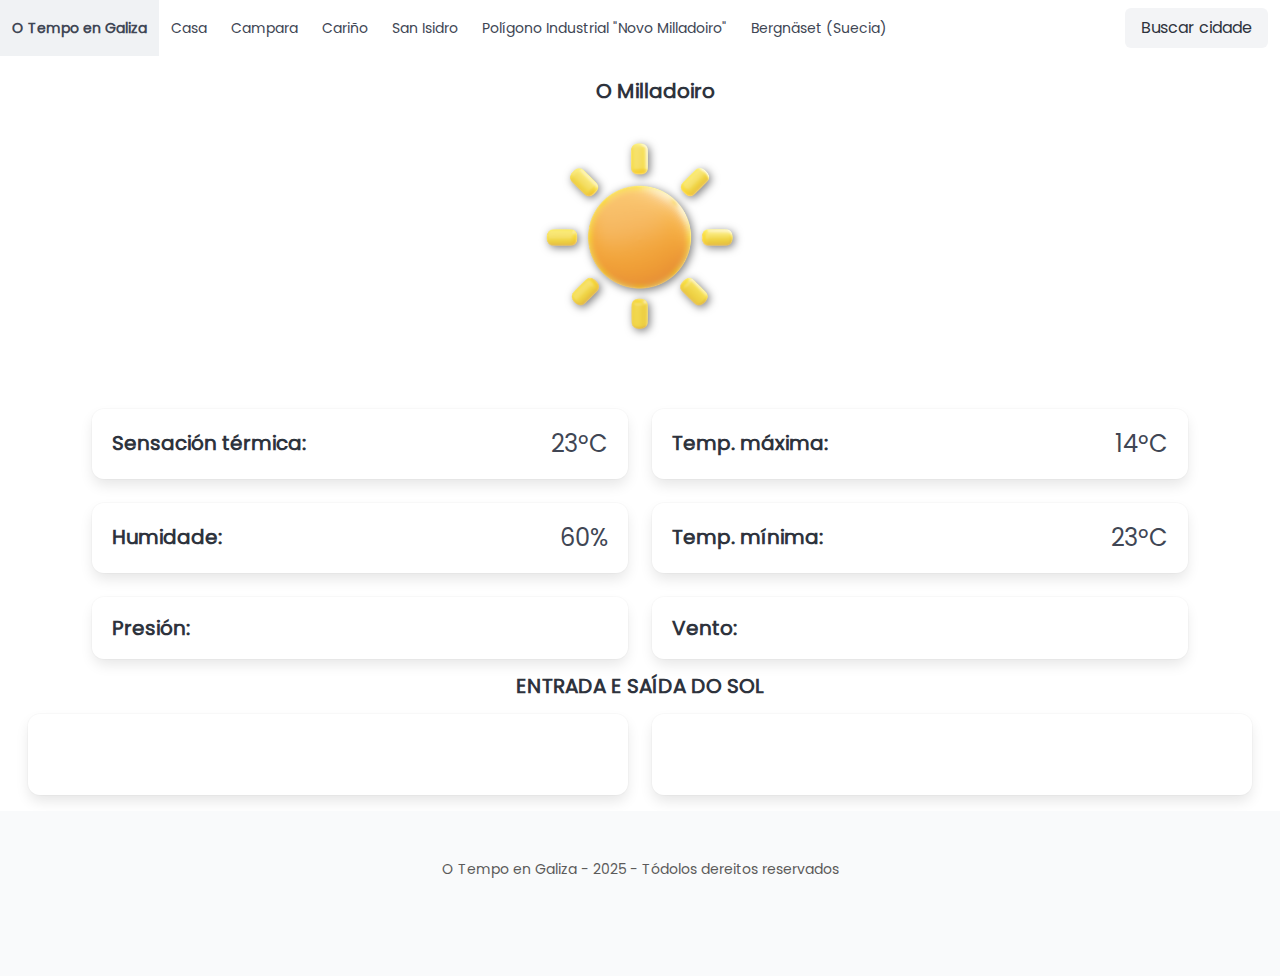
<file: index.html>
<!DOCTYPE html>
<html class="theme-light" lang="gl">
  <head>
    <meta charset="UTF-8" />
    <meta name="viewport" content="width=device-width, initial-scale=1.0" />
    <title>O Tempo en Galiza</title>
    <link rel="stylesheet" href="./style/bulma.min.css" />
    <link rel="stylesheet" href="./style/style.css" />
    <link rel="shortcut icon" href="favicon.png" type="image/x-icon" />
    <meta name="MobileOptimized" content="width" />
    <meta name="HanheldFriendly" content="true" />

    <!-- Meta etiquetas PWA para Apple -->

    <meta name="apple-mobile-web-app-capable" content="yes" />
    <meta
      name="apple-mobile-web-app-status-bar-style"
      content="black-translucent"
    />
    <link
      rel="apple-touch-startup-image"
      href="assets/favicons/favicon_96x96@1x.png"
    />

    <!-- Configuración General PWA -->
    <link rel="manifest" href="manifest.json" />

    <!-- Favicons -->
    <link rel="shortcut icon" href="assets/favicons/favicon_16x16@1x.png" />
    <link rel="apple-touch-icon" href="assets/favicons/favicon_32x32@1x.png" />
    <link
      rel="apple-touch-icon"
      sizes="48x48"
      href="assets/favicons/favicon_48x48@1x.png"
    />
    <link
      rel="apple-touch-icon"
      sizes="96x96"
      href="assets/favicons/favicon_96x96@1x.png"
    />
    <link
      rel="apple-touch-icon"
      sizes="152x152"
      href="assets/favicons/favicon_152x152@1x.png"
    />
    <link
      rel="apple-touch-icon"
      sizes="167x167"
      href="assets/favicons/favicon_167x167@1x.png"
    />
    <link
      rel="apple-touch-icon"
      sizes="180x180"
      href="assets/favicons/favicon_180x180@1x.png"
    />
    <link
      rel="icon"
      sizes="192x192"
      href="assets/favicons/favicon_192x192@1x.png"
    />
    <link
      rel="icon"
      sizes="512x512"
      href="assets/favicons/favicon_512x512@1x.png"
    />

  </head>
  <body>
    <header>
      <nav
        class="navbar is-fixed-top"
        role="navigation"
        aria-label="main navigation"
      >
        <div class="navbar-brand">
          <a class="navbar-item has-text-weight-bold" href="index.html">
            O Tempo en Galiza
          </a>

          <a
            role="button"
            class="navbar-burger"
            aria-label="menu"
            aria-expanded="false"
            data-target="navbarBasicExample"
          >
            <span aria-hidden="true"></span>
            <span aria-hidden="true"></span>
            <span aria-hidden="true"></span>
            <span aria-hidden="true"></span>
          </a>
        </div>

        <div id="navbarBasicExample" class="navbar-menu">
          <div class="navbar-start">
            
          <a class="navbar-item" href="#" onclick="actualizarDatos(42.8660422,-8.541)"> Casa </a>
          <a class="navbar-item" href="#" onclick="actualizarDatos(43.28,-8.87)"> Campara </a>
          <a class="navbar-item" href="#" onclick="actualizarDatos(43.7369066,-7.8737579)"> Cariño </a>
          <a class="navbar-item" href="#" onclick="actualizarDatos(43.06,-5.38)"> San Isidro </a>
          <a class="navbar-item" href="#" onclick="actualizarDatos(42.85,-8.58)"> Polígono Industrial "Novo Milladoiro" </a>
          <a class="navbar-item" href="#" onclick="actualizarDatos(65.5866397,22.0999817)"> Bergnäset (Suecia) </a>
          <a id="demo"class="navbar-item" href="#" onload="actualizarDatos(position.coords.latitude, position.coords.longitude)">  </a><!-- <a class="navbar-item" onclick="actualizarDatos(42.84,-8.57)">
              O Milladoiro
            </a>

            <a class="navbar-item" onclick="actualizarDatos(42.85, -8.65)">
              Bertamiráns
            </a> -->
          </div>
          <div class="navbar-end">
            <div class="navbar-item">
              <div class="buttons">
                <a class="button is-light" href="buscar.html">
                  Buscar cidade
                </a>
              </div>
            </div>
          </div>
        </div>
      </nav>
    </header>
    <main class="main">
      <div class="container">
        <div class="columns">
          <div class="column">
            <div class="location is-flex is-justify-content-center">
              <img
                src="./assets/location_icon.svg"
                alt="Icono de posición xeolocalizada"
                class="location__icon"
              />
              <h2 id="location" class="location__h2 title is-5 pl-3">
                O Milladoiro
              </h2>
            </div>
            <div class="date is-flex is-justify-content-center">
              <p id="data" class="date__p"></p>
            </div>
            <div class="weather is-flex is-justify-content-center">
              <img
                id="weatherIcon"
                class="weather__icon"
                src="./assets/iconos/01d.png"
                alt="Icono de soleado"
                width="262px"
              />
            </div>
            <div class="temperature is-flex is-justify-content-center">
              <h3
                class="temperature__h3 title is-1"
                id="weatherTemperature"
              ></h3>
            </div>
            <div class="description is-flex is-justify-content-center">
              <p id="description" class="description__p title is-5"></p>
            </div>
          </div>
        </div>
        <div id="forecast-container" class="pronostico">

          <template id="forecast-template">
            <div class="pronostico__container">
              <div class="pronostico__card">
                <h4 id="date"></h4>
                <img id="weather-icon" src="" alt=""/>
                <h4 id="temperature"></h4>
              </div>
            </div>
          </template>
          
        </div>
        <div class="columns is-multiline mx-4">
          <div class="column">
            <div class="box is-flex is-justify-content-space-between is-align-items-center" >
              <strong class="title is-5">Sensación térmica:</strong>
              <p id="feellike" class="subtitle is-4">23ºC</p>
            </div>

            <div class="box is-flex is-justify-content-space-between is-align-items-center">
              <strong class="title is-5">Humidade:</strong>
              <p id="humidity" class="subtitle is-4">60%</p>
            </div>
            <div class="box is-flex is-justify-content-space-between is-align-items-center">
              <strong class="title is-5">Presión:</strong>
              <p id="pressure" class="subtitle is-4"></p>
            </div>
          </div>

          <div class="column">
            <div class="box is-flex is-justify-content-space-between is-align-items-center" >
              <strong class="title is-5">Temp. máxima:</strong>
              <p id="tempMax" class="subtitle is-4">14ºC</p>
            </div>
            <div class="box is-flex is-justify-content-space-between is-align-items-center" >
              <strong class="title is-5">Temp. mínima:</strong>
              <p id="tempMin" class="subtitle is-4">23ºC</p>
            </div>
            <div class="box is-flex is-justify-content-space-between is-align-items-center" >
              <strong class="title is-5">Vento:</strong>
              <p id="wind" class="subtitle is-4"></p>
            </div>
            
          </div>

          <!-- <div class="column">
            <div class="box is-flex is-justify-content-space-between is-align-items-center" >
              <strong class="title is-5">Temp. máxima:</strong>
              <p id="tempMax" class="subtitle is-4">14ºC</p>
            </div>
            <div class="box is-flex is-justify-content-space-between is-align-items-center" >
              <strong class="title is-5">Temp. mínima:</strong>
              <p id="tempMin" class="subtitle is-4">23ºC</p>
            </div>
            <div class="box is-flex is-justify-content-space-between is-align-items-center" >
              <strong class="title is-5">Vento:</strong>
              <p id="wind" class="subtitle is-4"></p>
            </div> -->
            
          </div>
        </div>


        

        <div class="is-flex is-justify-content-center is-align-items-center">
          <h1 class="title is-5 py-4">ENTRADA E SAÍDA DO SOL</h1>
        </div>
        <div class="columns mx-4">
          <div class="column">
            <div
              class="box is-flex is-justify-content-space-between is-align-items-center"
            >
              <img src="./assets/sun.svg" alt="Amanecer" />
              <p id="amancer" class="subtitle is-4"></p>
            </div>
          </div>
          <div class="column">
            <div
              class="box is-flex is-justify-content-space-between is-align-items-center"
            >
              <img src="./assets/sun-fog.svg" alt="Solpor" />
              <p id="solpor" class="subtitle is-4"></p>
            </div>
          </div>
        </div>
      </div>
    </main>
    <footer class="footer mt-4">
      <p class="footer__p has-text-centered">
        O Tempo en Galiza - 2025 - Tódolos dereitos reservados
      </p>
    </footer>
    <script src="./js/script.js"></script>
    <script src="./js/navbar.js"></script>
  </body>
</html>
</file>
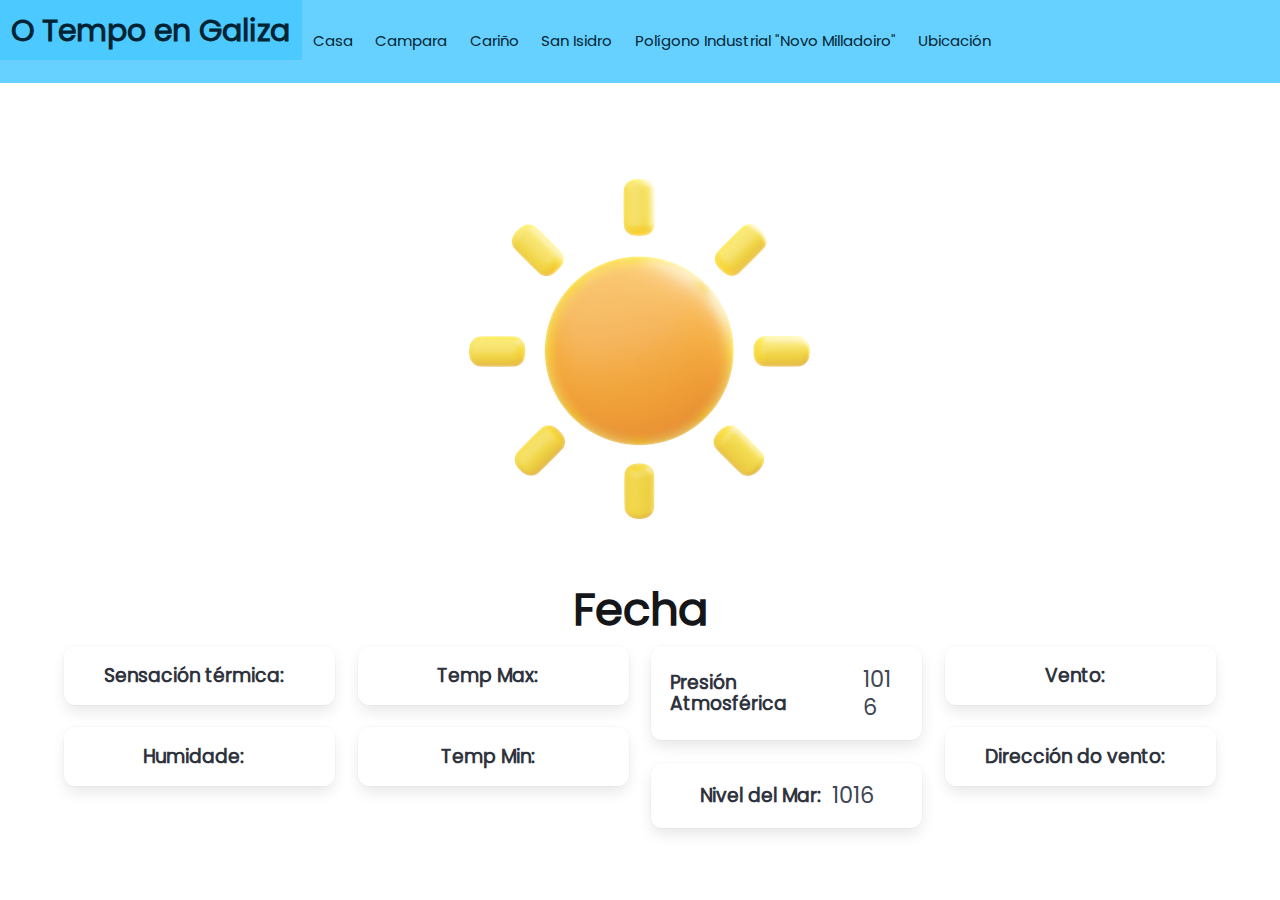
<file: Exercicio64 Ruben/Nueva carpeta/index - copia.html>
<!DOCTYPE html>
<html lang="gl">

<head>
  <meta charset="UTF-8" />
  <meta name="viewport" content="width=device-width, initial-scale=1.0" />
  <title>exercicio 60</title>
  <link rel="stylesheet" href="./style/bulma.min.css" />
  <link rel="stylesheet" href="./style/style60.css" />
</head>

<body>
  <header>
    <nav class="navbar  is-info" role="navigation" aria-label="main navigation">
      <div class="navbar-brand">
        <a class="navbar-item title" href="index"> O Tempo en Galiza </a>

        <a role="button" class="navbar-burger" aria-label="menu" aria-expanded="false" data-target="navbarBasicExample">
          <span aria-hidden="true"></span>
          <span aria-hidden="true"></span>
          <span aria-hidden="true"></span>
          <span aria-hidden="true"></span>
        </a>
      </div>

      <div id="navbarBasicExample" class="navbar-menu">
        <div class="navbar-start">
          <a class="navbar-item" href="#" onclick="actualizarDatos(42.8660422,-8.541)"> Casa </a>
          <a class="navbar-item" href="#" onclick="actualizarDatos(43.28, -8.87)"> Campara </a>
          <a class="navbar-item" href="#" onclick="actualizarDatos(43.73,-7.87)"> Cariño </a>
          <a class="navbar-item" href="#" onclick="actualizarDatos(43.06,-5.38)"> San Isidro </a>
          <a class="navbar-item" href="#" onclick="actualizarDatos(42.85,-8.58)"> Polígono Industrial "Novo Milladoiro" </a>
          <a id="demo"class="navbar-item" href="#"  onclick="actualizarDatos(showPosition(position))"> Ubicación </a>

          <!-- <div class="navbar-item has-dropdown is-hoverable">
              <a class="navbar-link">
                More
              </a>
                    <div class="navbar-dropdown">
                <a class="navbar-item">
                  About
                </a>
                <a class="navbar-item is-selected">
                  Jobs
                </a>
                <a class="navbar-item">
                  Contact
                </a>
                <hr class="navbar-divider">
                <a class="navbar-item">
                  Report an issue
                </a>
              </div>
            </div> 
        </div> -->

        <!-- <div class="navbar-end">
            <div class="navbar-item">
              <div class="buttons">
                <a class="button is-primary">
                  <strong>Sign up</strong>
                </a>
                <a class="button is-light"> Log in </a>
              </div>
            </div> -->
          </div>
      </div>
    </nav>
  </header>
  <main>
      <section class="weather">
        <div class="container">
          <div class="columns">
            <div class="column">
              <div class="weather__location is-flex is-justify-content-center">
              <img src="./assets/location_icon.svg" alt="Ubicación" />
              <h2 id="weatherLocation" class="weather__h2 title has-text-black-bis is-centered">
            
              </h2>
            </div>
            <div class="weather__icon is-flex is-justify-content-center">
              <img id="weatherIcon" src="./assets/iconos/01d.png" alt="" />
            </div>
            <div class="weather__temperature is-flex is-justify-content-center">
              <h2 id="weatherTemperature" class="weather__h2 title is-1 has-text-black-bis">
                
              </h2>
            </div>
            <div class="date is-flex is-justify-content-center">
              <h2 id="date" class="date__h2 title is-1 has-text-black-bis">
                Fecha
              </h2>	
            </div>
          </div>
        </div>
      </div>
    </section>
    <section class="features">
      <div class="container">
        <div class="columns">
          <div class="column">
            <div class="box is-flex is-justify-content-center is-align-items-center">
              <!-- <img src="./assets/sun-fog.svg" alt=""> -->
              <h5 class="features__h5 title is-5 pr-3">Sensación térmica:</h5>
              <p id="feels__like" class="features__p subtitle is-4"></p>
            </div>

            <div class="box is-flex is-justify-content-center is-align-items-center">

              <h5 class="features__h5 title is-5 pr-3">Humidade:</h5>
              <p id="humidity" class="features__p subtitle is-4"></p>
            </div>
          </div>

          <div class="column">
            <div class="box   is-flex is-justify-content-center is-align-items-center">
              <h5 class="features__h5 title is-5 pr-3">Temp Max:</h5>
              <p id="temp__max" class="features__p subtitle is-4"></p>
            </div>

            <div class="box is-flex is-justify-content-center is-align-items-center">
              <h5 class="features__h5 title is-5 pr-3">Temp Min:</h5>
              <p id="temp__min" class="features__p subtitle is-4"></p>
            </div>
          </div>
            
          <div class="column">
            <div class="box is-flex is-justify-content-center is-align-items-center">
              <h5 class="features__h5 title is-5 pr-3">Presión Atmosférica</h5>
              <p id="pressure" class="features__p subtitle is-4">1016</p>
            </div>

            <div class="box is-flex is-justify-content-center is-align-items-center">
              <h5 class="features__h5 title is-5 pr-3">Nivel del Mar:</h5>
              <p id="sea_level" class="features__p subtitle is-4">1016</p>
            </div>
          </div>

          <div class="column">
            <div class="box is-flex is-justify-content-center is-align-items-center">
              <h5 class="features__h5 title is-5 pr-3">Vento:</h5>
              <p id="wind" class="features__p subtitle is-4"></p>
            </div>

            <div class="box is-flex is-justify-content-center is-align-items-center">
              <h5 class="features__h5 title is-5 pr-3">Dirección do vento:</h5>
              <p id="wind_deg" class="features__p subtitle is-4"></p>
            </div>
            <!-- <div class="box is-flex is-justify-content-center is-align-items-center">
              <h5 class="features__h5 title is-5 pr-3">Nubosidade:</h5>
              <p id="clouds" class="features__p subtitle is-4"></p> -->
            </div>
        </div>
      </div>
    </section>
  </main>
  <footer></footer>
  <script src="./js/script.js"></script>
</body>

</html>
</file>
<file: style/style.css>
* {
  margin: 0;
  padding: 0;
  outline: 0;
  box-sizing: border-box;
}

@font-face {
    font-family: Poppins;
    src: url(./fonts/Poppins.ttf);
}

:root{
    --font-primary: Poppins;
}

body {
 display: flex;
 flex-direction: column;
 justify-content: space-between;
 color: rgb(92, 90, 90);
 -webkit-font-smoothing: antialiased;
}

body, input, button {
 font-size: 14px;
 font-family: var(--font-primary);
}

button {
 cursor: pointer;
}

.main{
  margin-top: 5rem;
}

/* Fondo */

.fondo-dia{
  background: linear-gradient(125deg, #97c1e8 0%, #61a1dd 17%, #002e7a 100%);
}

.fondo-noite{
  background: linear-gradient(125deg, #012241 0%, #013565 17%, #002e7a 100%);
}

/* Weather */

.weather__icon{
  filter: drop-shadow(2px 2px 4px rgba(0, 0, 0, 0.5));
  animation: movemento 5s ease-in-out infinite;
}

@keyframes movemento {

  0%, 100%{
    scale: 1;
    rotate:355deg;
  }

  50%{
    scale: .95;
    rotate:360deg;
  }
  
}

/* Buscar */

.buscar{
  height: 100vh;
  background-color: #2e333d;
}

.buscador{
  margin-top: 8rem;
}

/* Pronostico */

.pronostico{
  margin: 1rem 0px;
  display: flex;
  justify-content: center;
  gap: 10px;
}

.pronostico__container{
  background-color: var(--bulma-scheme-main);
  width: 55px;
  height: 90px;
  padding: 10px;
  border-radius: 10px;
  display: flex;
  justify-content: center;
  align-items: center;
}

.pronostico__card{
  display: flex;
  flex-direction: column;
  justify-content: space-between;
  align-items: center;
  width: 55px;
}



.pronostico__img{
 width: 45px;
 display: flex;
 justify-content: center;
 align-items: center; 
}

.pronostico__img img{
  width: 30px;
}

#forecast-container {
  overflow-x: auto;
  white-space: nowrap; 

  &::-webkit-scrollbar{
    display: none;
  }

  scrollbar-width: none;
  -ms-overflow-style: none;
}

#forecast-template .pronostico__card {
  display: inline-block;
  margin-right: 10px; 
}
</file>
<file: Exercicio64 Ruben/Nueva carpeta/style/style60.css>
* {
  margin: 0;
  padding: 0;
  outline: 0;
  box-sizing: border-box;
}
html{
    font-size: 15px;
}
body {
 background: white;/*linear-gradient(rgb(18, 18, 82), rgb(184, 184, 184)); */;
 color:black;
 -webkit-font-smoothing: antialiased;
}

body, input, button {
 
 font-family:Poppins ;
}

button {
 cursor: pointer;
}
@font-face {
    font-family:Poppins;
    src: url(../fonts/Poppins.ttf);
}
:root{
    --font-primary:Poppins;
}
</file>
